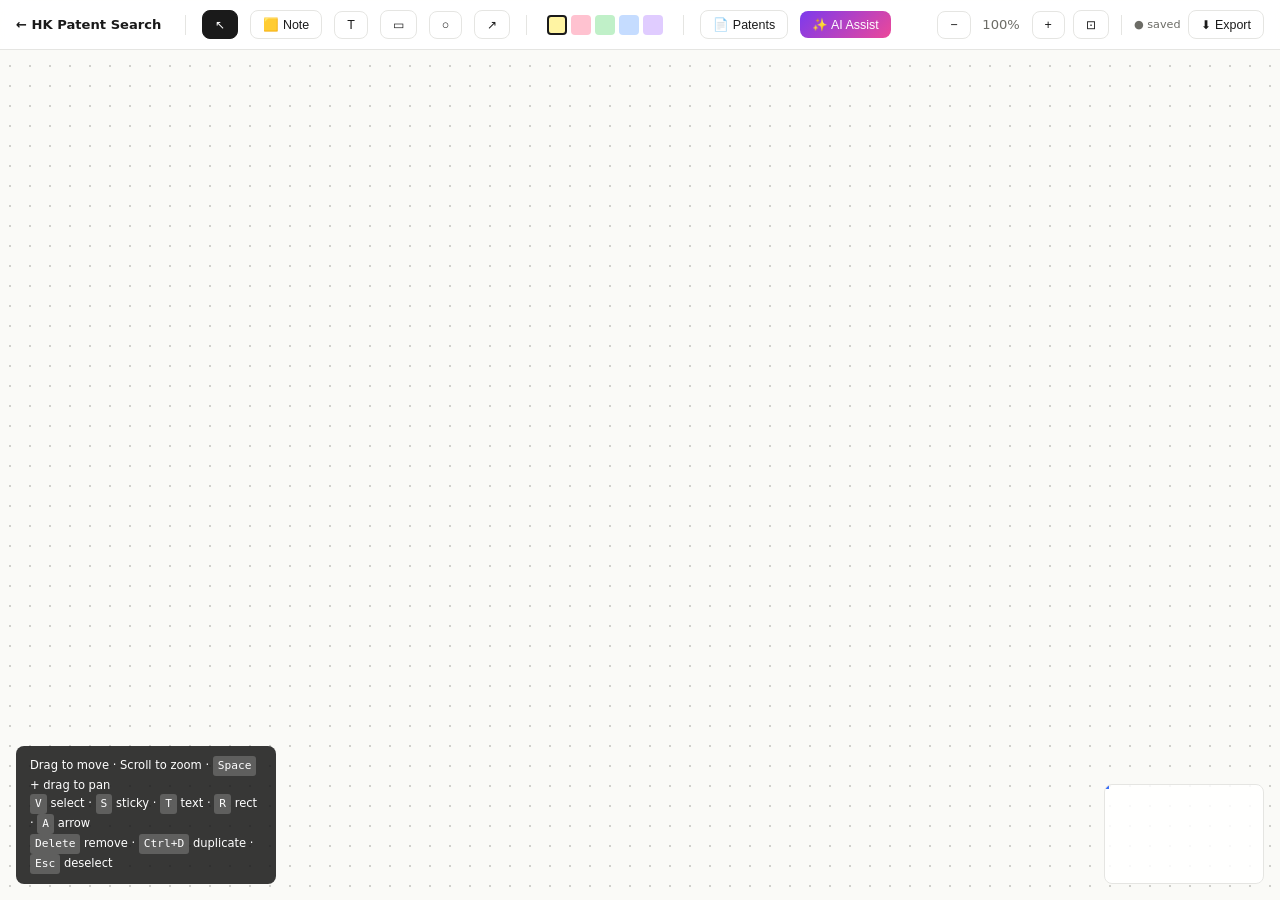
<file: static/whiteboard.html>
<!DOCTYPE html>
<html lang="en">
<head>
<meta charset="UTF-8">
<title>Whiteboard — HK Patent Search</title>
<style>
  * { box-sizing: border-box; margin: 0; padding: 0; }
  :root {
    --bg: #fafaf7;
    --panel: #ffffff;
    --border: #e5e5e2;
    --border-strong: #c8c8c2;
    --text: #1a1a1a;
    --muted: #6c6c66;
    --accent: #3a6ef5;
    --yellow: #fff4a3;
    --pink: #ffc2d0;
    --green: #c0f0c8;
    --blue: #c5dcff;
    --purple: #e0ccff;
  }
  body { font-family: 'Inter', system-ui, sans-serif; background: var(--bg); overflow: hidden; height: 100vh; }

  /* Top toolbar */
  #toolbar {
    position: fixed; top: 0; left: 0; right: 0; z-index: 100;
    background: rgba(255,255,255,.9); backdrop-filter: blur(10px);
    border-bottom: 1px solid var(--border);
    display: flex; align-items: center; gap: 12px; padding: 10px 16px;
    font-size: .82rem;
  }
  #toolbar .brand { font-weight: 700; color: var(--text); margin-right: 8px; }
  #toolbar .sep { width: 1px; height: 20px; background: var(--border); margin: 0 4px; }
  .tool-btn {
    padding: 6px 12px; border: 1px solid var(--border); background: var(--panel);
    border-radius: 8px; cursor: pointer; font-size: .78rem; color: var(--text);
    display: inline-flex; align-items: center; gap: 6px;
    transition: all .15s;
  }
  .tool-btn:hover { border-color: var(--border-strong); transform: translateY(-1px); }
  .tool-btn:active { transform: translateY(0); }
  .tool-btn.active { background: var(--text); color: var(--panel); border-color: var(--text); }
  .tool-btn.tb-ai { background: linear-gradient(135deg,#7c3aed,#ec4899); color:#fff; border:none; }
  #zoomLevel { min-width: 45px; text-align: center; font-variant-numeric: tabular-nums; color: var(--muted); }
  #toolbar .right { margin-left: auto; display: flex; gap: 8px; align-items: center; }
  #saveStatus { font-size:.7rem; color: var(--muted); }

  /* Side panel: search patents to drag in */
  #sidePanel {
    position: fixed; top: 56px; right: 0; bottom: 0; width: 320px; z-index: 50;
    background: var(--panel); border-left: 1px solid var(--border);
    transform: translateX(100%); transition: transform .25s ease;
    display: flex; flex-direction: column;
  }
  #sidePanel.open { transform: translateX(0); }
  #sidePanel h3 { padding: 14px 16px 8px; font-size: .9rem; }
  #sidePanel input {
    margin: 0 16px 10px; padding: 8px 12px;
    border: 1px solid var(--border); border-radius: 6px; font-size: .82rem;
  }
  #sidePanel .sp-results { flex: 1; overflow-y: auto; padding: 0 12px 16px; }
  .sp-card {
    background: var(--panel); border: 1px solid var(--border); border-radius: 8px;
    padding: 10px 12px; margin-bottom: 8px; cursor: grab; font-size: .76rem;
    transition: all .15s;
  }
  .sp-card:hover { border-color: var(--accent); transform: translateY(-1px); box-shadow: 0 4px 10px rgba(0,0,0,.05); }
  .sp-card:active { cursor: grabbing; }
  .sp-card .sp-title { font-weight: 600; margin-bottom: 3px; color: var(--text); line-height: 1.3; }
  .sp-card .sp-meta  { color: var(--muted); font-size: .68rem; }

  /* Infinite canvas */
  #canvasWrap {
    position: fixed; top: 56px; left: 0; right: 0; bottom: 0;
    overflow: hidden; cursor: default;
    background-color: var(--bg);
    background-image: radial-gradient(circle, #d0d0cc 1px, transparent 1px);
    background-size: 20px 20px; background-position: 0 0;
  }
  #canvasWrap.panning { cursor: grabbing; }
  #canvasWrap.tool-sticky,
  #canvasWrap.tool-rect,
  #canvasWrap.tool-ellipse,
  #canvasWrap.tool-arrow,
  #canvasWrap.tool-text { cursor: crosshair; }

  #canvas {
    position: absolute; top: 0; left: 0;
    transform-origin: 0 0;
    will-change: transform;
  }

  /* Whiteboard items */
  .wb-item {
    position: absolute;
    cursor: move; user-select: none;
    transition: box-shadow .15s;
  }
  .wb-item.selected { box-shadow: 0 0 0 2px var(--accent); z-index: 10; }
  .wb-item:hover:not(.selected) { box-shadow: 0 2px 12px rgba(0,0,0,.08); }

  .wb-sticky {
    padding: 12px; border-radius: 4px; min-width: 140px; min-height: 80px;
    font-size: 14px; line-height: 1.4;
    box-shadow: 0 2px 8px rgba(0,0,0,.08);
    outline: none;
  }
  .wb-sticky[contenteditable="true"] { cursor: text; }

  .wb-rect, .wb-ellipse {
    background: rgba(255,255,255,.5);
    border: 2px solid #555;
  }
  .wb-ellipse { border-radius: 50%; }

  .wb-text {
    padding: 4px 8px; color: var(--text); font-size: 16px;
    min-width: 40px; white-space: pre-wrap; outline: none;
    background: transparent;
  }

  .wb-patent {
    background: var(--panel); border: 1px solid var(--border);
    border-radius: 8px; padding: 12px 14px; width: 240px;
    box-shadow: 0 2px 8px rgba(0,0,0,.06);
    font-size: 13px;
  }
  .wb-patent .wbp-title   { font-weight: 600; line-height: 1.3; margin-bottom: 4px; color: var(--text); }
  .wb-patent .wbp-meta    { font-size: 11px; color: var(--muted); margin-bottom: 6px; }
  .wb-patent .wbp-abstract{ font-size: 11.5px; color: var(--text); opacity: .8; line-height: 1.4; max-height: 60px; overflow: hidden; }
  .wb-patent .wbp-num     { display: inline-block; padding: 1px 6px; background: #f0f0ec; border-radius: 3px; font-family: monospace; font-size: 10px; margin-top: 6px; }

  /* SVG layer for arrows */
  #arrowLayer { position: absolute; top: 0; left: 0; pointer-events: none; overflow: visible; }
  .wb-arrow { stroke: #444; stroke-width: 2; fill: none; pointer-events: stroke; cursor: pointer; }
  .wb-arrow.selected { stroke: var(--accent); stroke-width: 3; }

  /* Handles */
  .handle {
    position: absolute; width: 10px; height: 10px;
    background: #fff; border: 2px solid var(--accent);
    border-radius: 50%;
  }
  .handle.br { right: -6px; bottom: -6px; cursor: nwse-resize; }

  /* Context menu */
  #ctxMenu {
    position: fixed; z-index: 200;
    background: var(--panel); border: 1px solid var(--border); border-radius: 8px;
    box-shadow: 0 4px 20px rgba(0,0,0,.12); padding: 4px 0; min-width: 160px;
    font-size: .82rem; display: none;
  }
  #ctxMenu button {
    display: block; width: 100%; text-align: left;
    padding: 7px 14px; border: none; background: none; cursor: pointer;
    font-size: .82rem; color: var(--text);
  }
  #ctxMenu button:hover { background: #f5f5f0; }
  #ctxMenu .danger { color: #d13b3b; }

  /* Color palette for stickies */
  .color-picker { display: inline-flex; gap: 4px; padding: 0 4px; }
  .color-swatch {
    width: 20px; height: 20px; border-radius: 4px; border: 2px solid transparent;
    cursor: pointer; transition: transform .1s;
  }
  .color-swatch:hover { transform: scale(1.1); }
  .color-swatch.active { border-color: var(--text); }

  /* Mini-map */
  #miniMap {
    position: fixed; bottom: 16px; right: 16px; z-index: 60;
    width: 160px; height: 100px; background: rgba(255,255,255,.85);
    border: 1px solid var(--border); border-radius: 8px;
    overflow: hidden; cursor: pointer;
  }
  #miniMapViewport {
    position: absolute; border: 2px solid var(--accent);
    background: rgba(58,110,245,.1); pointer-events: none;
  }
  .mm-dot { position: absolute; width: 3px; height: 3px; background: var(--text); border-radius: 50%; }

  /* Help overlay */
  #help {
    position: fixed; bottom: 16px; left: 16px; z-index: 60;
    background: rgba(20,20,20,.85); color: #fff;
    padding: 10px 14px; border-radius: 8px;
    font-size: .72rem; line-height: 1.6; max-width: 260px;
    transition: opacity .3s;
  }
  #help.hidden { opacity: 0; pointer-events: none; }
  #help kbd {
    display: inline-block; padding: 1px 5px; background: rgba(255,255,255,.2);
    border-radius: 3px; font-family: monospace; font-size: .7rem;
  }
</style>
</head>
<body>

<!-- ── TOP TOOLBAR ── -->
<div id="toolbar">
  <a href="/" style="text-decoration:none;color:inherit"><span class="brand">← HK Patent Search</span></a>
  <span class="sep"></span>

  <button class="tool-btn active" data-tool="select" title="Select (V)">↖</button>
  <button class="tool-btn" data-tool="sticky"  title="Sticky note (S)">🟨 Note</button>
  <button class="tool-btn" data-tool="text"    title="Text (T)">T</button>
  <button class="tool-btn" data-tool="rect"    title="Rectangle (R)">▭</button>
  <button class="tool-btn" data-tool="ellipse" title="Ellipse (O)">○</button>
  <button class="tool-btn" data-tool="arrow"   title="Arrow (A)">↗</button>

  <span class="sep"></span>

  <div class="color-picker">
    <div class="color-swatch active" data-color="var(--yellow)" style="background:var(--yellow)"></div>
    <div class="color-swatch" data-color="var(--pink)"   style="background:var(--pink)"></div>
    <div class="color-swatch" data-color="var(--green)"  style="background:var(--green)"></div>
    <div class="color-swatch" data-color="var(--blue)"   style="background:var(--blue)"></div>
    <div class="color-swatch" data-color="var(--purple)" style="background:var(--purple)"></div>
  </div>

  <span class="sep"></span>

  <button class="tool-btn" onclick="togglePanel()" title="Drag patents from here">📄 Patents</button>
  <button class="tool-btn tb-ai" onclick="askAI()" title="Let Gemini suggest stickies">✨ AI Assist</button>

  <div class="right">
    <button class="tool-btn" onclick="zoomOut()">−</button>
    <span id="zoomLevel">100%</span>
    <button class="tool-btn" onclick="zoomIn()">+</button>
    <button class="tool-btn" onclick="fitToView()" title="Fit to view">⊡</button>
    <span class="sep"></span>
    <span id="saveStatus">●  saved</span>
    <button class="tool-btn" onclick="exportJSON()">⬇ Export</button>
  </div>
</div>

<!-- ── MAIN CANVAS ── -->
<div id="canvasWrap">
  <svg id="arrowLayer" width="100%" height="100%">
    <defs>
      <marker id="arrowhead" viewBox="0 0 10 10" refX="9" refY="5" markerWidth="8" markerHeight="8" orient="auto-start-reverse">
        <path d="M0 0L10 5L0 10z" fill="#444"/>
      </marker>
    </defs>
  </svg>
  <div id="canvas"></div>
</div>

<!-- ── SIDE PANEL (patent drag source) ── -->
<div id="sidePanel">
  <h3>Drag patents onto the board</h3>
  <input type="text" id="sp-search" placeholder="Search your 200k HK patents…">
  <div class="sp-results" id="sp-results">
    <div style="color:var(--muted);font-size:.75rem;padding:20px;text-align:center">
      Search patents above, then drag any result onto the whiteboard.
    </div>
  </div>
</div>

<!-- ── CONTEXT MENU ── -->
<div id="ctxMenu">
  <button onclick="ctxDuplicate()">📑 Duplicate</button>
  <button onclick="ctxBringFront()">⇧ Bring to front</button>
  <button onclick="ctxSendBack()">⇩ Send to back</button>
  <button class="danger" onclick="ctxDelete()">✕ Delete</button>
</div>

<!-- ── MINIMAP & HELP ── -->
<div id="miniMap"><div id="miniMapViewport"></div></div>
<div id="help">
  Drag to move · Scroll to zoom · <kbd>Space</kbd> + drag to pan<br>
  <kbd>V</kbd> select · <kbd>S</kbd> sticky · <kbd>T</kbd> text · <kbd>R</kbd> rect · <kbd>A</kbd> arrow<br>
  <kbd>Delete</kbd> remove · <kbd>Ctrl+D</kbd> duplicate · <kbd>Esc</kbd> deselect
</div>

<script>
// ════════════════════════════════════════════════════════════
// STATE
// ════════════════════════════════════════════════════════════
const STATE = {
  items:     [],            // { id, type, x, y, w, h, color, text, meta, z }
  arrows:    [],            // { id, fromId, toId, z }
  nextId:    1,
  nextZ:     1,
  tool:      'select',
  color:     'var(--yellow)',
  pan:       { x: 100, y: 80 },
  zoom:      1,
  selected:  null,          // item id or arrow id
  arrowFrom: null,          // during arrow draw
};

const $ = s => document.querySelector(s);
const $$ = s => document.querySelectorAll(s);
const canvas = $('#canvas');
const wrap   = $('#canvasWrap');
const svg    = $('#arrowLayer');
const STORAGE_KEY = 'hkps_whiteboard_v1';

// ════════════════════════════════════════════════════════════
// PERSISTENCE
// ════════════════════════════════════════════════════════════
function saveState() {
  try {
    localStorage.setItem(STORAGE_KEY, JSON.stringify({
      items: STATE.items, arrows: STATE.arrows,
      nextId: STATE.nextId, nextZ: STATE.nextZ,
      pan: STATE.pan, zoom: STATE.zoom,
    }));
    $('#saveStatus').textContent = '●  saved';
    $('#saveStatus').style.color = 'var(--muted)';
  } catch (e) {
    $('#saveStatus').textContent = '● unsaved';
    $('#saveStatus').style.color = '#d13b3b';
  }
}
function loadState() {
  try {
    const raw = localStorage.getItem(STORAGE_KEY);
    if (!raw) return;
    const d = JSON.parse(raw);
    STATE.items   = d.items   || [];
    STATE.arrows  = d.arrows  || [];
    STATE.nextId  = d.nextId  || 1;
    STATE.nextZ   = d.nextZ   || 1;
    STATE.pan     = d.pan     || { x: 100, y: 80 };
    STATE.zoom    = d.zoom    || 1;
  } catch (e) { console.warn('load failed', e); }
}
let saveTimer;
function queueSave() {
  clearTimeout(saveTimer);
  $('#saveStatus').textContent = '○  saving…';
  saveTimer = setTimeout(saveState, 400);
}

// ════════════════════════════════════════════════════════════
// TRANSFORM / ZOOM / PAN
// ════════════════════════════════════════════════════════════
function applyTransform() {
  canvas.style.transform = `translate(${STATE.pan.x}px, ${STATE.pan.y}px) scale(${STATE.zoom})`;
  svg.style.transform    = canvas.style.transform;
  wrap.style.backgroundPosition = `${STATE.pan.x}px ${STATE.pan.y}px`;
  wrap.style.backgroundSize = `${20 * STATE.zoom}px ${20 * STATE.zoom}px`;
  $('#zoomLevel').textContent = Math.round(STATE.zoom * 100) + '%';
  updateArrows();
  updateMinimap();
}
function screenToCanvas(x, y) {
  return { x: (x - STATE.pan.x) / STATE.zoom, y: (y - STATE.pan.y - 56) / STATE.zoom };
}
function zoomIn()  { setZoom(STATE.zoom * 1.2); }
function zoomOut() { setZoom(STATE.zoom / 1.2); }
function setZoom(z, cx, cy) {
  z = Math.max(0.2, Math.min(3, z));
  if (cx !== undefined) {
    const before = screenToCanvas(cx, cy);
    STATE.zoom = z;
    const after = screenToCanvas(cx, cy);
    STATE.pan.x += (after.x - before.x) * z;
    STATE.pan.y += (after.y - before.y) * z;
  } else {
    STATE.zoom = z;
  }
  applyTransform();
  queueSave();
}
function fitToView() {
  if (!STATE.items.length) { STATE.pan = { x: 100, y: 80 }; STATE.zoom = 1; applyTransform(); return; }
  const xs = STATE.items.map(i => i.x), ys = STATE.items.map(i => i.y);
  const xe = STATE.items.map(i => i.x + (i.w || 160)), ye = STATE.items.map(i => i.y + (i.h || 100));
  const minX = Math.min(...xs), minY = Math.min(...ys);
  const maxX = Math.max(...xe), maxY = Math.max(...ye);
  const w = maxX - minX, h = maxY - minY;
  const padding = 60;
  STATE.zoom = Math.min(1, Math.min((wrap.clientWidth - padding * 2) / w, (wrap.clientHeight - padding * 2) / h));
  STATE.pan.x = padding - minX * STATE.zoom;
  STATE.pan.y = padding - minY * STATE.zoom;
  applyTransform();
  queueSave();
}

// ════════════════════════════════════════════════════════════
// RENDER
// ════════════════════════════════════════════════════════════
function renderAll() {
  canvas.innerHTML = '';
  STATE.items.forEach(renderItem);
  updateArrows();
  updateMinimap();
}
function renderItem(it) {
  let el = document.querySelector(`[data-id="${it.id}"]`);
  if (!el) {
    el = document.createElement('div');
    el.className = 'wb-item wb-' + it.type;
    el.dataset.id = it.id;
    canvas.appendChild(el);
    attachItemHandlers(el);
  }
  el.style.left = it.x + 'px';
  el.style.top  = it.y + 'px';
  el.style.zIndex = it.z || 1;
  if (it.w) el.style.width  = it.w + 'px';
  if (it.h) el.style.height = it.h + 'px';

  if (it.type === 'sticky') {
    el.style.background = it.color || 'var(--yellow)';
    el.textContent = it.text || '';
    el.contentEditable = 'false';
  } else if (it.type === 'text') {
    el.textContent = it.text || 'Text';
  } else if (it.type === 'patent') {
    const m = it.meta || {};
    el.innerHTML = `
      <div class="wbp-title">${esc(m.title || 'Untitled')}</div>
      <div class="wbp-meta">${esc(m.assignee || m.inventor || '')}</div>
      <div class="wbp-abstract">${esc((m.abstract || '').slice(0, 180))}</div>
      <div class="wbp-num">${esc(m.patent_number || '')}</div>`;
  } else if (it.type === 'rect' || it.type === 'ellipse') {
    // styled via CSS
  }
  el.classList.toggle('selected', STATE.selected === it.id);
}
function esc(s) { return String(s || '').replace(/[&<>"']/g, c => ({ '&':'&amp;','<':'&lt;','>':'&gt;','"':'&quot;',"'":'&#39;' })[c]); }

// ════════════════════════════════════════════════════════════
// ITEM INTERACTION (drag, select, edit)
// ════════════════════════════════════════════════════════════
function attachItemHandlers(el) {
  let drag = null;

  el.addEventListener('mousedown', e => {
    if (e.button !== 0) return;
    e.stopPropagation();
    const id  = +el.dataset.id;
    const it  = STATE.items.find(x => x.id === id);
    if (!it) return;

    // Arrow tool: start an arrow from this item
    if (STATE.tool === 'arrow') {
      STATE.arrowFrom = id;
      return;
    }

    selectItem(id);

    // Text/sticky double-click-to-edit handled separately
    drag = {
      startX: e.clientX, startY: e.clientY,
      origX: it.x, origY: it.y,
      moved: false,
    };
  });

  el.addEventListener('dblclick', e => {
    const id = +el.dataset.id;
    const it = STATE.items.find(x => x.id === id);
    if (!it) return;
    if (it.type === 'sticky' || it.type === 'text') {
      el.contentEditable = 'true';
      el.focus();
      document.execCommand('selectAll', false, null);
      e.stopPropagation();
    }
  });

  el.addEventListener('blur', () => {
    const id = +el.dataset.id;
    const it = STATE.items.find(x => x.id === id);
    if (!it) return;
    if (el.contentEditable === 'true') {
      it.text = el.textContent;
      el.contentEditable = 'false';
      queueSave();
    }
  });

  el.addEventListener('contextmenu', e => {
    e.preventDefault();
    selectItem(+el.dataset.id);
    showCtxMenu(e.clientX, e.clientY);
  });

  document.addEventListener('mousemove', e => {
    if (!drag) return;
    const dx = (e.clientX - drag.startX) / STATE.zoom;
    const dy = (e.clientY - drag.startY) / STATE.zoom;
    if (Math.abs(dx) + Math.abs(dy) > 3) drag.moved = true;
    const id = +el.dataset.id;
    const it = STATE.items.find(x => x.id === id);
    if (!it) return;
    it.x = drag.origX + dx;
    it.y = drag.origY + dy;
    el.style.left = it.x + 'px';
    el.style.top  = it.y + 'px';
    updateArrows();
  });

  document.addEventListener('mouseup', e => {
    if (drag && drag.moved) queueSave();
    drag = null;

    // Finish arrow: if mouseup on another item while arrow tool active
    if (STATE.tool === 'arrow' && STATE.arrowFrom) {
      const target = e.target.closest('.wb-item');
      if (target && +target.dataset.id !== STATE.arrowFrom) {
        const arrow = {
          id: 'a' + STATE.nextId++,
          fromId: STATE.arrowFrom,
          toId: +target.dataset.id,
        };
        STATE.arrows.push(arrow);
        updateArrows();
        queueSave();
      }
      STATE.arrowFrom = null;
    }
  });
}

function selectItem(id) {
  STATE.selected = id;
  $$('.wb-item').forEach(el => el.classList.toggle('selected', +el.dataset.id === id));
  updateArrows();  // for arrow-selection styling
}
function deselect() {
  STATE.selected = null;
  $$('.wb-item').forEach(el => el.classList.remove('selected'));
  updateArrows();
}

// ════════════════════════════════════════════════════════════
// CREATE ITEMS
// ════════════════════════════════════════════════════════════
function createItem(type, x, y, extra = {}) {
  const id = STATE.nextId++;
  const it = {
    id, type, x, y, z: STATE.nextZ++,
    w: extra.w, h: extra.h,
    color: extra.color || STATE.color,
    text:  extra.text  || defaultText(type),
    meta:  extra.meta,
  };
  if (type === 'sticky') { it.w = it.w || 180; it.h = it.h || 120; }
  if (type === 'rect' || type === 'ellipse') { it.w = it.w || 160; it.h = it.h || 110; }
  if (type === 'patent') { it.w = 240; }
  STATE.items.push(it);
  renderItem(it);
  selectItem(id);
  queueSave();
  return it;
}
function defaultText(type) {
  if (type === 'sticky') return 'Double-click to edit';
  if (type === 'text')   return 'Text';
  return '';
}

// ════════════════════════════════════════════════════════════
// CANVAS INTERACTION (pan, create, deselect)
// ════════════════════════════════════════════════════════════
let panning = null, spaceDown = false;

wrap.addEventListener('mousedown', e => {
  if (e.target !== wrap && !e.target.closest('#arrowLayer')) return;
  if (STATE.tool === 'select' || spaceDown || e.button === 1) {
    // Pan mode
    panning = { startX: e.clientX, startY: e.clientY, origX: STATE.pan.x, origY: STATE.pan.y };
    wrap.classList.add('panning');
  } else {
    // Create item at click position
    const p = screenToCanvas(e.clientX, e.clientY);
    if (STATE.tool === 'sticky' || STATE.tool === 'text' || STATE.tool === 'rect' || STATE.tool === 'ellipse') {
      createItem(STATE.tool, p.x, p.y);
      setTool('select');
    }
  }
  deselect();
});
document.addEventListener('mousemove', e => {
  if (!panning) return;
  STATE.pan.x = panning.origX + (e.clientX - panning.startX);
  STATE.pan.y = panning.origY + (e.clientY - panning.startY);
  applyTransform();
});
document.addEventListener('mouseup', () => {
  if (panning) { queueSave(); panning = null; wrap.classList.remove('panning'); }
});

wrap.addEventListener('wheel', e => {
  e.preventDefault();
  if (e.ctrlKey || e.metaKey || Math.abs(e.deltaX) < 1) {
    // zoom
    setZoom(STATE.zoom * (e.deltaY < 0 ? 1.1 : 0.9), e.clientX, e.clientY);
  } else {
    STATE.pan.x -= e.deltaX;
    STATE.pan.y -= e.deltaY;
    applyTransform();
    queueSave();
  }
}, { passive: false });

// ════════════════════════════════════════════════════════════
// ARROWS (SVG)
// ════════════════════════════════════════════════════════════
function updateArrows() {
  const ns = 'http://www.w3.org/2000/svg';
  // clear existing paths
  svg.querySelectorAll('path').forEach(p => p.remove());

  STATE.arrows.forEach(a => {
    const fromIt = STATE.items.find(i => i.id === a.fromId);
    const toIt   = STATE.items.find(i => i.id === a.toId);
    if (!fromIt || !toIt) return;
    const fromEl = document.querySelector(`[data-id="${a.fromId}"]`);
    const toEl   = document.querySelector(`[data-id="${a.toId}"]`);
    const fw = fromEl ? fromEl.offsetWidth : 100;
    const fh = fromEl ? fromEl.offsetHeight : 60;
    const tw = toEl   ? toEl.offsetWidth   : 100;
    const th = toEl   ? toEl.offsetHeight  : 60;
    const x1 = fromIt.x + fw / 2, y1 = fromIt.y + fh / 2;
    const x2 = toIt.x   + tw / 2, y2 = toIt.y   + th / 2;
    // Edge clip — shorten line ends so they meet rectangle edges, not centers
    const [ax, ay] = clipToRect(x2, y2, x1, y1, fromIt.x, fromIt.y, fw, fh);
    const [bx, by] = clipToRect(x1, y1, x2, y2, toIt.x, toIt.y, tw, th);
    const path = document.createElementNS(ns, 'path');
    const mx = (ax + bx) / 2, my = (ay + by) / 2 - 20;
    path.setAttribute('d', `M ${ax} ${ay} Q ${mx} ${my} ${bx} ${by}`);
    path.setAttribute('class', 'wb-arrow' + (STATE.selected === a.id ? ' selected' : ''));
    path.setAttribute('marker-end', 'url(#arrowhead)');
    path.dataset.arrowId = a.id;
    path.addEventListener('click', e => { e.stopPropagation(); STATE.selected = a.id; updateArrows(); });
    svg.appendChild(path);
  });
}
function clipToRect(fromX, fromY, toX, toY, rx, ry, rw, rh) {
  // returns the point where the line from (fromX,fromY) to (toX,toY) exits the rect (rx,ry,rw,rh)
  const cx = rx + rw/2, cy = ry + rh/2;
  const dx = fromX - cx, dy = fromY - cy;
  const absDx = Math.abs(dx), absDy = Math.abs(dy);
  const scaleX = rw/2 / (absDx || 1), scaleY = rh/2 / (absDy || 1);
  const scale = Math.min(scaleX, scaleY);
  return [cx + dx * scale, cy + dy * scale];
}

// ════════════════════════════════════════════════════════════
// TOOLBAR
// ════════════════════════════════════════════════════════════
$$('#toolbar [data-tool]').forEach(b => {
  b.addEventListener('click', () => setTool(b.dataset.tool));
});
function setTool(t) {
  STATE.tool = t;
  $$('#toolbar [data-tool]').forEach(b => b.classList.toggle('active', b.dataset.tool === t));
  wrap.className = 'tool-' + t;
}
$$('.color-swatch').forEach(s => s.addEventListener('click', () => {
  STATE.color = s.dataset.color;
  $$('.color-swatch').forEach(x => x.classList.remove('active'));
  s.classList.add('active');
  if (STATE.selected) {
    const it = STATE.items.find(i => i.id === STATE.selected);
    if (it && it.type === 'sticky') { it.color = STATE.color; renderItem(it); queueSave(); }
  }
}));

// ════════════════════════════════════════════════════════════
// SIDE PANEL — drag patents in
// ════════════════════════════════════════════════════════════
function togglePanel() {
  $('#sidePanel').classList.toggle('open');
}
let spTimer;
$('#sp-search').addEventListener('input', e => {
  clearTimeout(spTimer);
  spTimer = setTimeout(() => spSearch(e.target.value.trim()), 300);
});
async function spSearch(q) {
  const box = $('#sp-results');
  if (!q) { box.innerHTML = '<div style="color:var(--muted);font-size:.75rem;padding:20px;text-align:center">Search patents above, then drag any result.</div>'; return; }
  box.innerHTML = '<div style="color:var(--muted);font-size:.75rem;padding:20px;text-align:center">Searching…</div>';
  try {
    const r = await fetch('/api/search?q=' + encodeURIComponent(q)).then(x => x.json());
    const list = (r.results || []).slice(0, 30);
    if (!list.length) { box.innerHTML = '<div style="color:var(--muted);font-size:.75rem;padding:20px;text-align:center">No results</div>'; return; }
    box.innerHTML = list.map(p => `
      <div class="sp-card" draggable="true" data-patent='${esc(JSON.stringify(p))}'>
        <div class="sp-title">${esc((p.title || '').slice(0, 80))}</div>
        <div class="sp-meta">${esc(p.patent_number)} · ${esc((p.assignee || '').slice(0, 40))}</div>
      </div>`).join('');
    box.querySelectorAll('.sp-card').forEach(c => {
      c.addEventListener('dragstart', e => {
        e.dataTransfer.setData('patent', c.dataset.patent);
      });
    });
  } catch (err) {
    box.innerHTML = '<div style="color:#d13b3b;font-size:.75rem;padding:20px;text-align:center">Search failed</div>';
  }
}
wrap.addEventListener('dragover', e => { e.preventDefault(); });
wrap.addEventListener('drop', e => {
  e.preventDefault();
  const data = e.dataTransfer.getData('patent');
  if (!data) return;
  try {
    const p = JSON.parse(data);
    const pos = screenToCanvas(e.clientX, e.clientY);
    createItem('patent', pos.x - 120, pos.y - 40, { meta: p });
  } catch {}
});

// ════════════════════════════════════════════════════════════
// AI ASSIST
// ════════════════════════════════════════════════════════════
async function askAI() {
  const topic = prompt('What would you like the AI to brainstorm?\n(e.g., "pros and cons of solid-state batteries")');
  if (!topic) return;
  const btn = document.querySelector('.tb-ai');
  const orig = btn.textContent;
  btn.textContent = 'Thinking…';
  btn.disabled = true;
  try {
    const r = await fetch('/api/ai/generate', {
      method: 'POST',
      headers: { 'content-type': 'application/json' },
      body: JSON.stringify({
        system: 'You help brainstorm on a whiteboard. Given a topic, produce 5-8 short sticky-note-sized ideas (each 4-12 words). Reply ONLY with a JSON array of strings, no other text.',
        messages: [{ role: 'user', content: topic }],
        max: 800,
      }),
    }).then(x => x.json());
    let notes = [];
    try { notes = JSON.parse((r.text || '').replace(/```json|```/g, '').trim()); } catch {}
    if (!Array.isArray(notes) || !notes.length) throw new Error('no ideas');
    // Place in grid near current viewport center
    const vc = screenToCanvas(wrap.clientWidth / 2, wrap.clientHeight / 2);
    notes.forEach((txt, i) => {
      const col = i % 3, row = Math.floor(i / 3);
      createItem('sticky', vc.x + col * 200 - 200, vc.y + row * 140 - 100, { text: String(txt).slice(0, 120) });
    });
  } catch (err) {
    alert('AI assist failed. Try again.');
  } finally {
    btn.textContent = orig;
    btn.disabled = false;
  }
}

// ════════════════════════════════════════════════════════════
// CONTEXT MENU
// ════════════════════════════════════════════════════════════
function showCtxMenu(x, y) {
  const m = $('#ctxMenu');
  m.style.display = 'block';
  m.style.left = x + 'px';
  m.style.top  = y + 'px';
}
function hideCtxMenu() { $('#ctxMenu').style.display = 'none'; }
document.addEventListener('click', hideCtxMenu);

function ctxDuplicate() {
  const id = STATE.selected; if (!id || typeof id !== 'number') return;
  const it = STATE.items.find(i => i.id === id); if (!it) return;
  createItem(it.type, it.x + 30, it.y + 30, { text: it.text, color: it.color, meta: it.meta, w: it.w, h: it.h });
  hideCtxMenu();
}
function ctxDelete() {
  const id = STATE.selected; if (!id) return;
  if (typeof id === 'number') {
    STATE.items = STATE.items.filter(i => i.id !== id);
    STATE.arrows = STATE.arrows.filter(a => a.fromId !== id && a.toId !== id);
  } else {
    STATE.arrows = STATE.arrows.filter(a => a.id !== id);
  }
  STATE.selected = null;
  renderAll();
  queueSave();
  hideCtxMenu();
}
function ctxBringFront() {
  const it = STATE.items.find(i => i.id === STATE.selected); if (!it) return;
  it.z = STATE.nextZ++;
  renderItem(it);
  queueSave();
  hideCtxMenu();
}
function ctxSendBack() {
  const it = STATE.items.find(i => i.id === STATE.selected); if (!it) return;
  const minZ = Math.min(...STATE.items.map(x => x.z || 1));
  it.z = minZ - 1;
  renderItem(it);
  queueSave();
  hideCtxMenu();
}

// ════════════════════════════════════════════════════════════
// EXPORT
// ════════════════════════════════════════════════════════════
function exportJSON() {
  const blob = new Blob([JSON.stringify({ items: STATE.items, arrows: STATE.arrows }, null, 2)], { type: 'application/json' });
  const a = document.createElement('a');
  a.href = URL.createObjectURL(blob);
  a.download = 'whiteboard-' + new Date().toISOString().slice(0, 10) + '.json';
  a.click();
}

// ════════════════════════════════════════════════════════════
// MINIMAP
// ════════════════════════════════════════════════════════════
function updateMinimap() {
  const mm = $('#miniMap');
  if (!STATE.items.length) { mm.innerHTML = '<div id="miniMapViewport"></div>'; return; }
  const xs = STATE.items.map(i => i.x), ys = STATE.items.map(i => i.y);
  const xe = STATE.items.map(i => i.x + (i.w || 100)), ye = STATE.items.map(i => i.y + (i.h || 80));
  const pad = 50;
  const minX = Math.min(...xs, STATE.pan.x) - pad;
  const minY = Math.min(...ys, STATE.pan.y) - pad;
  const maxX = Math.max(...xe, STATE.pan.x + wrap.clientWidth / STATE.zoom) + pad;
  const maxY = Math.max(...ye, STATE.pan.y + wrap.clientHeight / STATE.zoom) + pad;
  const w = maxX - minX, h = maxY - minY;
  const mmW = 160, mmH = 100;
  const sx = mmW / w, sy = mmH / h;
  const s = Math.min(sx, sy);

  mm.innerHTML = '';
  STATE.items.forEach(i => {
    const d = document.createElement('div');
    d.className = 'mm-dot';
    d.style.left = ((i.x - minX) * s) + 'px';
    d.style.top  = ((i.y - minY) * s) + 'px';
    d.style.width = Math.max(2, (i.w || 80) * s) + 'px';
    d.style.height = Math.max(2, (i.h || 60) * s) + 'px';
    d.style.background = i.type === 'patent' ? '#3a6ef5' : (i.color || '#888');
    mm.appendChild(d);
  });
  const vp = document.createElement('div');
  vp.id = 'miniMapViewport';
  const vx = (-STATE.pan.x / STATE.zoom - minX) * s;
  const vy = (-STATE.pan.y / STATE.zoom - minY) * s;
  const vw = (wrap.clientWidth / STATE.zoom) * s;
  const vh = (wrap.clientHeight / STATE.zoom) * s;
  vp.style.left = vx + 'px'; vp.style.top = vy + 'px';
  vp.style.width = vw + 'px'; vp.style.height = vh + 'px';
  mm.appendChild(vp);
}

// ════════════════════════════════════════════════════════════
// KEYBOARD
// ════════════════════════════════════════════════════════════
document.addEventListener('keydown', e => {
  if (e.target.isContentEditable || e.target.tagName === 'INPUT') {
    if (e.key === 'Escape') e.target.blur();
    return;
  }
  if (e.key === ' ') { spaceDown = true; wrap.style.cursor = 'grab'; }
  if (e.key === 'v' || e.key === 'V') setTool('select');
  if (e.key === 's' || e.key === 'S') setTool('sticky');
  if (e.key === 't' || e.key === 'T') setTool('text');
  if (e.key === 'r' || e.key === 'R') setTool('rect');
  if (e.key === 'o' || e.key === 'O') setTool('ellipse');
  if (e.key === 'a' || e.key === 'A') setTool('arrow');
  if (e.key === 'Delete' || e.key === 'Backspace') ctxDelete();
  if (e.key === 'd' && (e.ctrlKey || e.metaKey)) { e.preventDefault(); ctxDuplicate(); }
  if (e.key === 'Escape') deselect();
  if (e.key === '0' && (e.ctrlKey || e.metaKey)) { e.preventDefault(); fitToView(); }
});
document.addEventListener('keyup', e => {
  if (e.key === ' ') { spaceDown = false; wrap.style.cursor = ''; }
});

// ════════════════════════════════════════════════════════════
// INIT
// ════════════════════════════════════════════════════════════
loadState();
applyTransform();
renderAll();
setTimeout(() => $('#help').classList.add('hidden'), 8000);
</script>
</body>
</html>
</file>
